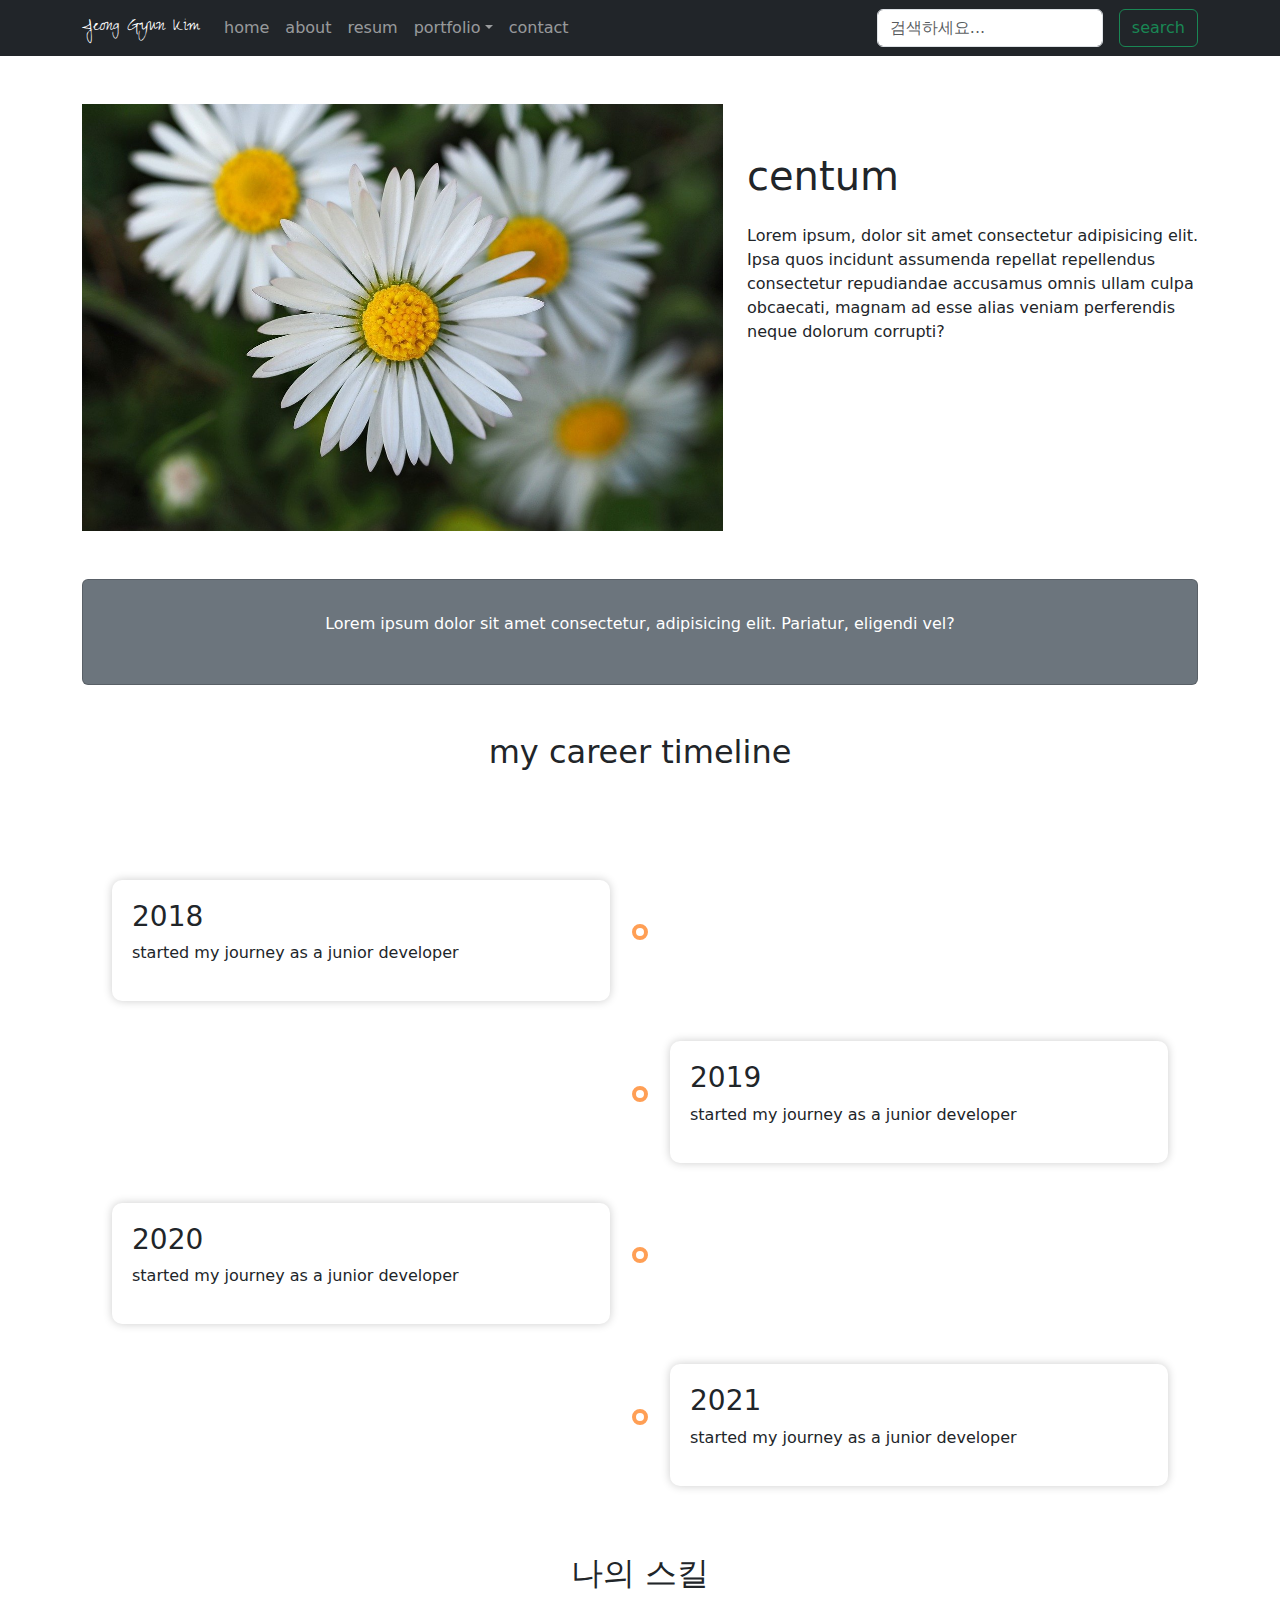
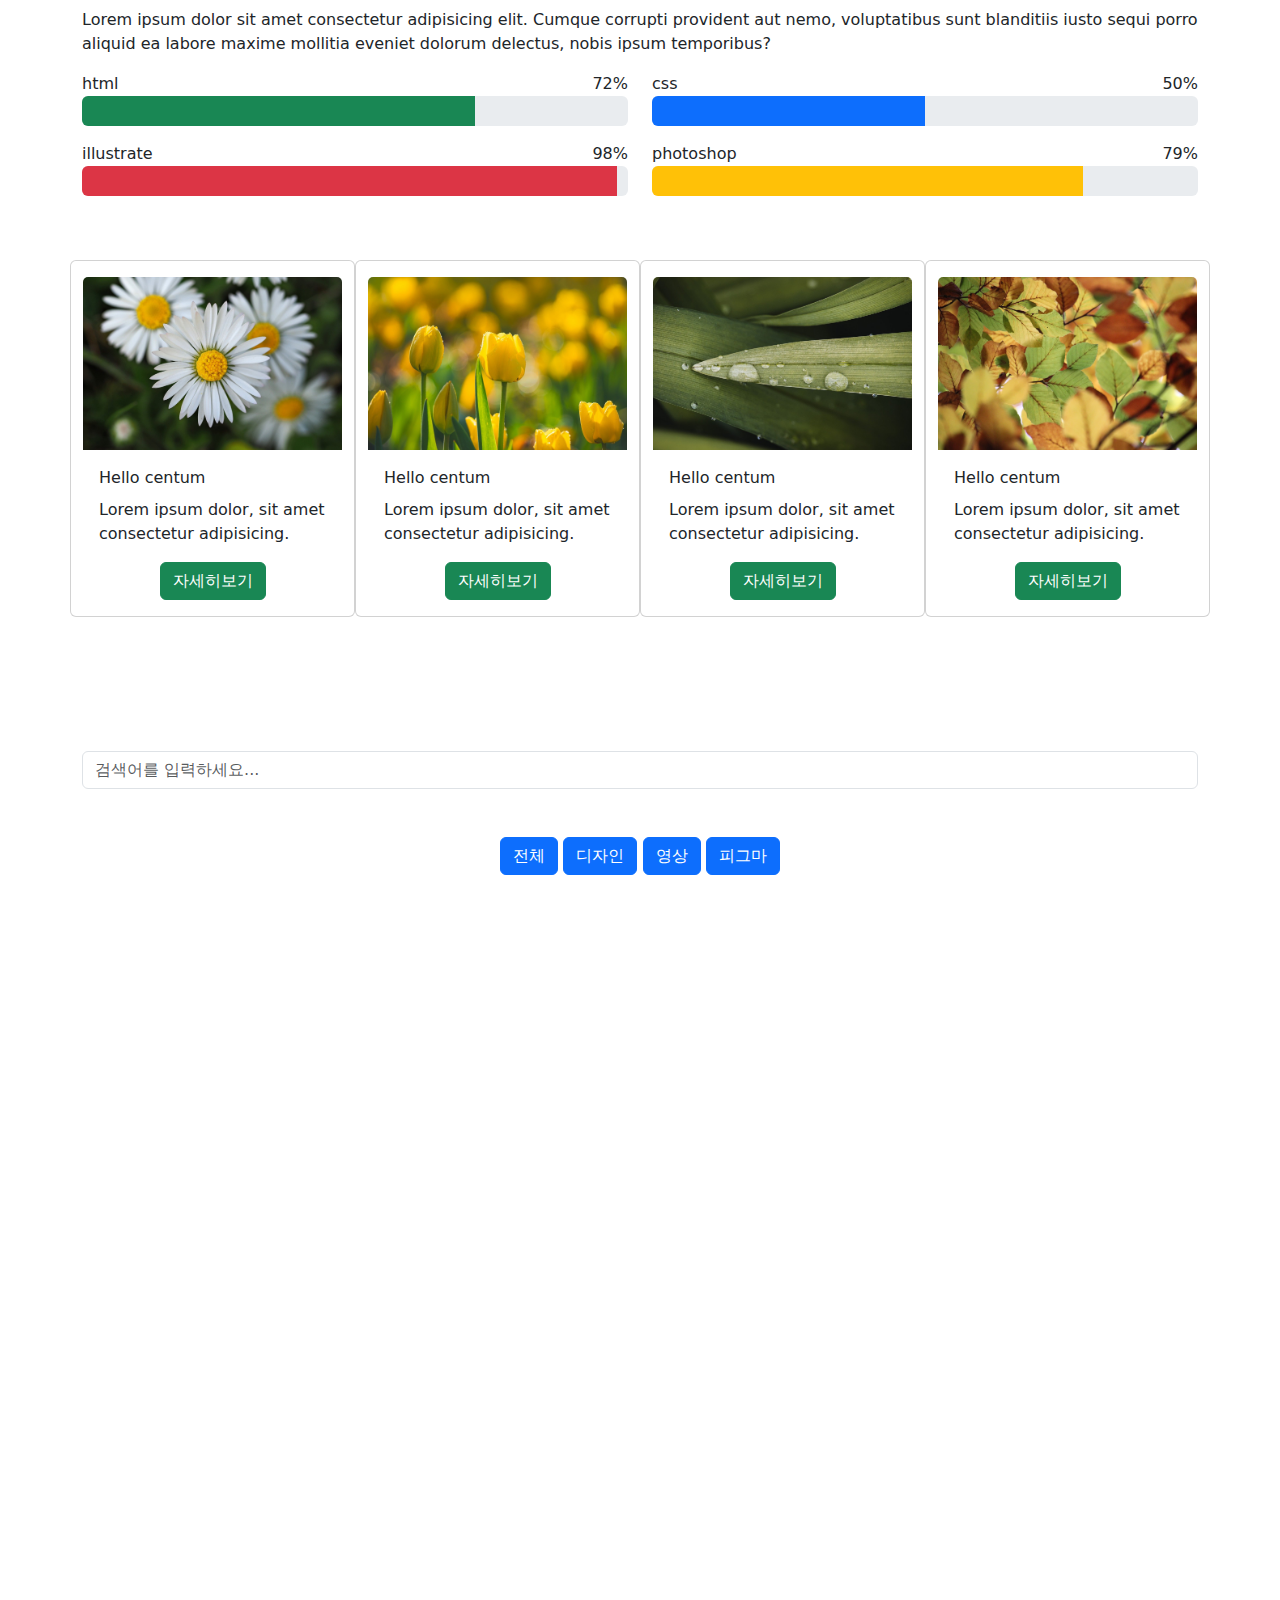
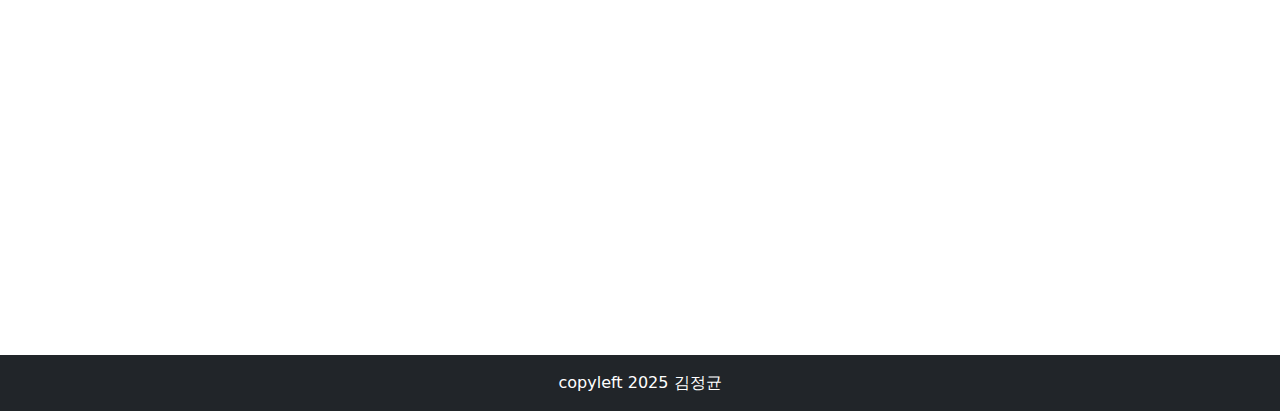
<file: index.html>
<!DOCTYPE html>
<html lang="en">
<head>
    <meta charset="UTF-8">
    <meta name="author" content="김정균 ">
    <meta name="keywords" name="포트폴리오, html, css, 영상">
    <meta name="description" name="안녕하세요.... 디자인 영상 전문입니다">
    <meta name="robots" content="noindex,nofollow">
    <meta name="viewport" content="width=device-width, initial-scale=1.0">

    <!-- favicons -->
    <link rel="icon" href="./images/favicon.ico" type="image/x-icon">
    <link rel="apple-touch-icon" href="./images/apple-touch-icon.png">
    <!-- /favicons -->
    <link rel="stylesheet" href="./css/bootstrap.min.css">
    <link href="./css/aos.css" rel="stylesheet">
    <link rel="stylesheet" href="./css/app.css">
    <title>김정균의 포폴</title>
</head>
<body>
    <!-- Header -->
    <header class="sticky-top">
        <nav class="navbar navbar-expand-lg navbar-dark bg-dark">
            <div class="container">
                <a href="#" class="navbar-brand zeyada-kim">
                    <!-- <img src="./images/logo.svg" alt=""> -->
                    Jeong Gyun Kim</a>
                <button type="button" class="navbar-toggler" data-bs-toggle="collapse" 
                data-bs-target="#navbarNav" aria-controls="navbarNav" aria-expanded="false">
                <span class="navbar-toggler-icon"></span></button>

                <div id="navbarNav" class="collapse navbar-collapse">
                    <ul class="navbar-nav me-auto mb-2 mb-lg-0">
                        <li class="nav-item"><a href="#" class="nav-link">home</a></li>
                        <li class="nav-item"><a href="#about" class="nav-link">about</a></li>
                        <li class="nav-item"><a href="#resum" class="nav-link">resum</a></li>

                        <li class="nav-item dropdown"><a href="#portfolio" class="nav-link dropdown-toggle" data-bs-toggle="dropdown" id="navbarDropdown" role="button" aria-expanded="false">portfolio</a>
                            <ul class="dropdown-menu" aria-labelledby="navbarDropdown">
                                <li><a class="dropdown-item" href="">디자인</a></li>
                                <li><a class="dropdown-item" href="">영상</a></li>
                                <li><a class="dropdown-item" href="">피그마</a></li>
                                <li><hr class="dropdown-divider"></li>
                                <li><a class="dropdown-item" href="">web</a></li>
                            </ul>
                        </li>

                        <li class="nav-item"><a href="#contact" class="nav-link">contact</a></li>
                    </ul>
                    <form class="d-flex">
                        <input type="search" class="form-control me-3" placeholder="검색하세요..." aria-label="search">
                        <button type="submit" class="btn btn-outline-success">search</button>
                    </form>
                </div>
            </div>
        </nav>
    </header>
    <!-- /Header -->

    <!-- main -->
    <main>
        <section id="aaa" class="my-5">
            <div class="container">
                <div class="row">

                    <div class="col-md-7 order-1 order-md-0">
                        <img src="./images/1.jpg" class="img-fluid" alt="">
                    </div>

                    <div class="col-md-5 order-0 order-md-1">
                        <h1 class="mt-5">centum</h1>
                        <p class="mt-4">Lorem ipsum, dolor sit amet consectetur adipisicing elit. Ipsa quos incidunt assumenda repellat repellendus consectetur repudiandae accusamus omnis ullam culpa obcaecati, magnam ad esse alias veniam perferendis neque dolorum corrupti?</p>
                    </div>
                    
                </div>
                <div class="row my-5">
                    <div class="col">
                        <div class="card bg-secondary text-white py-3 text-center">
                            <div class="card-body">
                                <p>Lorem ipsum dolor sit amet consectetur, adipisicing elit. Pariatur, eligendi vel?</p>
                            </div>
                        </div>
                    </div>
                </div>
            </div>
        </section>

        <section id="career">
            <div class="container">
                <h2 class="text-center my-5 ">my career timeline</h2>
                <div class="timeline">
                    <div class="timeline-item">
                        <div class="timeline-item-content">
                            <h3>2018</h3>
                            <p>started my journey as a junior developer</p>
                        </div>
                    </div>

                    <div class="timeline-item">
                        <div class="timeline-item-content">
                            <h3>2019</h3>
                            <p>started my journey as a junior developer</p>
                        </div>
                    </div>

                    <div class="timeline-item">
                        <div class="timeline-item-content">
                            <h3>2020</h3>
                            <p>started my journey as a junior developer</p>
                        </div>
                    </div>

                    <div class="timeline-item">
                        <div class="timeline-item-content">
                            <h3>2021</h3>
                            <p>started my journey as a junior developer</p>
                        </div>
                    </div>
                </div>
            </div>
        </section>
        
        <section id="skill">
            <div class="container my-5">
                <h2 class="text-center mb-3">나의 스킬</h2>
                <p class="mb-3">Lorem ipsum dolor sit amet consectetur adipisicing elit. Cumque corrupti provident aut nemo, voluptatibus sunt blanditiis iusto sequi porro aliquid ea labore maxime mollitia eveniet dolorum delectus, nobis ipsum temporibus?</p>
            
                <div class="row">
                    <div class="col-md-6 mb-3">
                        <div class="d-flex justify-content-between">
                            <span>html</span>
                            <span>72%</span>
                        </div>
                        <div class="progress" style="height: 30px;">
                            <div class="progress-bar bg-success" role="progressbar" 
                            style="width: 0%;" data-bs-target="72"></div>
                        </div>
                    </div>
                

                
                    <div class="col-md-6 mb-3">
                        <div class="d-flex justify-content-between">
                            <span>css</span>
                            <span>50%</span>
                        </div>
                        <div class="progress" style="height: 30px;">
                            <div class="progress-bar bg-primary" role="progressbar" 
                            style="width: 0%;" data-bs-target="50"></div>
                        </div>
                    </div>
                

                
                    <div class="col-md-6 mb-3">
                        <div class="d-flex justify-content-between">
                            <span>illustrate</span>
                            <span>98%</span>
                        </div>
                        <div class="progress" style="height: 30px;">
                            <div class="progress-bar bg-danger" role="progressbar" 
                            style="width: 0%;" data-bs-target="98"></div>
                        </div>
                    </div>
                

                
                    <div class="col-md-6 mb-3">
                        <div class="d-flex justify-content-between">
                            <span>photoshop</span>
                            <span>79%</span>
                        </div>
                        <div class="progress" style="height: 30px;">
                            <div class="progress-bar bg-warning" role="progressbar" 
                            style="width: 0%;" data-bs-target="79"></div>
                        </div>
                    </div>
                </div>
            </div>
        </section>

        <section id="card">
            <div class="container">
                <div class="row mt-3">
                    <div class="card col-lg-3 col-md-6 col-sm-12">

                        <a href="./card1.html" target="_blank">
                            <img src="./images/1.jpg" class="card-img-top mt-3" alt="">
                        </a>  

                        <div class="card-body">
                            <div class="card-title">
                                Hello centum
                            </div>
                            <p class="card-text">Lorem ipsum dolor, sit amet consectetur adipisicing.</p>
                            <div class="d-grid gap-2 d-md-flex justify-content-sm-center">
                                <a href="./card1.html" target="_blank"><button class="btn btn-success">자세히보기</button></a>
                            </div>
                        </div>

                    </div>
                    
                    <div class="card col-lg-3 col-md-6 col-sm-12">

                        <a href="./card2.html" target="_blank">
                            <img src="./images/2.jpg" class="card-img-top mt-3" alt="">
                        </a>  

                        <div class="card-body">
                            <div class="card-title">
                                Hello centum
                            </div>
                            <p class="card-text">Lorem ipsum dolor, sit amet consectetur adipisicing.</p>
                            <div class="d-grid gap-2 d-md-flex justify-content-sm-center">
                                <a href="./card2.html" target="_blank"><button class="btn btn-success">자세히보기</button></a>
                            </div>
                        </div>

                    </div>

                    <div class="card col-lg-3 col-md-6 col-sm-12">

                        <a href="./card3.html" target="_blank">
                            <img src="./images/3.jpg" class="card-img-top mt-3" alt="">
                        </a>  

                        <div class="card-body">
                            <div class="card-title">
                                Hello centum
                            </div>
                            <p class="card-text">Lorem ipsum dolor, sit amet consectetur adipisicing.</p>
                            <div class="d-grid gap-2 d-md-flex justify-content-sm-center">
                                <a href="./card3.html" target="_blank"><button class="btn btn-success">자세히보기</button></a>
                            </div>
                        </div>

                    </div>

                    <div class="card col-lg-3 col-md-6 col-sm-12">

                        <a href="./card4.html" target="_blank">
                            <img src="./images/4.jpg" class="card-img-top mt-3" alt="">
                        </a>  

                        <div class="card-body">
                            <div class="card-title">
                                Hello centum
                            </div>
                            <p class="card-text">Lorem ipsum dolor, sit amet consectetur adipisicing.</p>
                            <div class="d-grid gap-2 d-md-flex justify-content-sm-center">
                                <a href="./card4.html" target="_blank"><button class="btn btn-success">자세히보기</button></a>
                            </div>
                        </div>

                    </div>
                </div>
            </div>
        </section>

        <section id="portfolio">
            <!-- modal -->
            <div class="container mt-5">

                <h2 class="text-center mb-5" data-aos="flip-right">design & video portfolio</h2>
                <input type="text" id="searchInput" class="form-control" placeholder="검색어를 입력하세요...">
                
                <!-- 분류 버튼-->
                <div class="text-center">
                    <button type="button" class="mt-5 btn btn-primary filter-btn" data-filter="all">전체</button>
                    <button type="button" class="mt-5 btn btn-primary filter-btn" data-filter="design">디자인</button>
                    <button type="button" class="mt-5 btn btn-primary filter-btn" data-filter="video">영상</button>
                    <button type="button" class="mt-5 btn btn-primary filter-btn" data-filter="figma">피그마</button>
                </div>
                <!-- /분류 버튼-->

                <!--포트폴리오 아이템-->
                <div class="row mt-5"  data-aos="flip-left">
                    <div class="col-lg-4 col-md-6 col-sm-12 portfolio-item"  data-category="design">
                        <img src="./images/1.jpg" alt="디자인 1" class="img-fluid" data-bs-toggle="modal" data-bs-target="#designModal1">
                        <h4 class="text-center mt-2">디자인 프로젝트 1</h4>
                    </div>

                    <div class="col-lg-4 col-md-6 col-sm-12 portfolio-item"  data-category="design">
                        <img src="./images/2.jpg" alt="디자인 2" class="img-fluid" data-bs-toggle="modal" data-bs-target="#designModal2">
                        <h4 class="text-center mt-2">디자인 프로젝트 2</h4>
                    </div>

                    <div class="col-lg-4 col-md-6 col-sm-12 portfolio-item" data-category="video">
                        <img src="./images/3.jpg" alt="비디오1" class="img-fluid" data-bs-toggle="modal" data-bs-target="#videoModal1">
                        <h4 class="text-center mt-2">영상 프로젝트 1</h4>
                    </div>

                    <div class="col-lg-4 col-md-6 col-sm-12 portfolio-item"  data-category="video">
                        <img src="./images/2.jpg" alt="비디오2" class="img-fluid" data-bs-toggle="modal" data-bs-target="#videoModal2">
                        <h4 class="text-center mt-2">영상 프로젝트 2</h4>
                    </div>

                    <div class="col-lg-4 col-md-6 col-sm-12 portfolio-item" data-category="figma">
                        <img src="./images/3.jpg" alt="피그마 1" class="img-fluid" data-bs-toggle="modal" data-bs-target="#figmaModal1">
                        <h4 class="text-center mt-2">피그마 프로젝트 1</h4>
                    </div>

                    <div class="col-lg-4 col-md-6 col-sm-12 portfolio-item" data-category="figma">
                        <img src="./images/1.jpg" alt="피그마 2" class="img-fluid" data-bs-toggle="modal" data-bs-target="#figmaModal2">
                        <h4 class="text-center mt-2">피그마 프로젝트 2</h4>
                    </div>
                </div>
                <!--/포트폴리오 아이템-->
            </div>
        </section>

        <section id="tabs" class="tabs section my-5">
            <div class="container section-title" data-aos="fade-up">
                <h2 class="text-center">departments</h2>
                <p class="text-center">Lorem ipsum dolor sit amet consectetur adipisicing elit. Quasi, impedit aliquid?</p> 
            </div>
            
            <div class="container" data-aos="fade-up" data-aos-delay="100">
                <div class="row">
                    <div class="col-lg-2">
                        <ul class="nav nav-tabs flex-column">
                            <li class="nav-item"><a class="nav-link active show"  
                            data-bs-toggle="tab" href="#tabs-tab-1">디자인 1</a></li>
                            
                            <li class="nav-item"><a class="nav-link"  
                            data-bs-toggle="tab" href="#tabs-tab-2">디자인 2</a></li>
                            
                            <li class="nav-item"><a class="nav-link"  
                            data-bs-toggle="tab" href="#tabs-tab-3">디자인 3</a></li>
                        
                            <li class="nav-item"><a class="nav-link"  
                            data-bs-toggle="tab" href="#tabs-tab-4">디자인 4</a></li>
                        
                            <li class="nav-item"><a class="nav-link"  
                            data-bs-toggle="tab" href="#tabs-tab-5">디자인 5</a></li>
                        </ul>
                    </div>

                    <div class="col-lg-10 mt-5 mt-lg-0">
                        <div class="tab-content">
                            <div class="tab-pane active show" id="tabs-tab-1">
                                <div class="row">
                                    <div class="col-lg-8 details order-2 order-lg-1">
                                        <h3>디자인 1 설명을 적어라</h3>
                                        <p class="fst-italic">Lorem ipsum dolor sit amet consectetur adipisicing elit.</p>
                                        <p>Lorem ipsum dolor sit amet consectetur adipisicing elit. Aspernatur animi ipsa, minima et nobis quis deleniti dolore fugiat ut illo laudantium cum expedita? Tempore laudantium, incidunt saepe dolore optio nostrum!</p>
                                    </div>
                                    <div class="col-lg-4 order-1 order-lg-2">
                                        <a href="./images/1.jpg"><img src="./images/1.jpg" class="img-fluid" alt=""></a>
                                    </div>
                                </div>
                            </div>

                            <div class="tab-pane" id="tabs-tab-2">
                                <div class="row">
                                    <div class="col-lg-8 details order-2 order-lg-1">
                                        <h3>디자인 2 설명을 적어라</h3>
                                        <p class="fst-italic">Lorem ipsum dolor sit amet consectetur adipisicing elit.</p>
                                        <p>Lorem ipsum dolor sit amet consectetur adipisicing elit. Aspernatur animi ipsa, minima et nobis quis deleniti dolore fugiat ut illo laudantium cum expedita? Tempore laudantium, incidunt saepe dolore optio nostrum!</p>
                                    </div>
                                    <div class="col-lg-4 order-1 order-lg-2">
                                        <a href="./images/2.jpg"><img src="./images/2.jpg" class="img-fluid" alt=""></a>
                                    </div>
                                </div>
                            </div>

                            <div class="tab-pane" id="tabs-tab-3">
                                <div class="row">
                                    <div class="col-lg-8 details order-2 order-lg-1">
                                        <h3>디자인 3 설명을 적어라</h3>
                                        <p class="fst-italic">Lorem ipsum dolor sit amet consectetur adipisicing elit.</p>
                                        <p>Lorem ipsum dolor sit amet consectetur adipisicing elit. Aspernatur animi ipsa, minima et nobis quis deleniti dolore fugiat ut illo laudantium cum expedita? Tempore laudantium, incidunt saepe dolore optio nostrum!</p>
                                    </div>
                                    <div class="col-lg-4 order-1 order-lg-2">
                                        <a href="./images/3.jpg"><img src="./images/3.jpg" class="img-fluid" alt=""></a>
                                    </div>
                                </div>
                            </div>

                            <div class="tab-pane" id="tabs-tab-4">
                                <div class="row">
                                    <div class="col-lg-8 details order-2 order-lg-1">
                                        <h3>디자인 4 설명을 적어라</h3>
                                        <p class="fst-italic">Lorem ipsum dolor sit amet consectetur adipisicing elit.</p>
                                        <p>Lorem ipsum dolor sit amet consectetur adipisicing elit. Aspernatur animi ipsa, minima et nobis quis deleniti dolore fugiat ut illo laudantium cum expedita? Tempore laudantium, incidunt saepe dolore optio nostrum!</p>
                                    </div>
                                    <div class="col-lg-4 order-1 order-lg-2">
                                        <a href="./images/1.jpg"><img src="./images/1.jpg" class="img-fluid" alt=""></a>
                                    </div>
                                </div>
                            </div>

                            <div class="tab-pane" id="tabs-tab-5">
                                <div class="row">
                                    <div class="col-lg-8 details order-2 order-lg-1">
                                        <h3>디자인 5 설명을 적어라</h3>
                                        <p class="fst-italic">Lorem ipsum dolor sit amet consectetur adipisicing elit.</p>
                                        <p>Lorem ipsum dolor sit amet consectetur adipisicing elit. Aspernatur animi ipsa, minima et nobis quis deleniti dolore fugiat ut illo laudantium cum expedita? Tempore laudantium, incidunt saepe dolore optio nostrum!</p>
                                    </div>
                                    <div class="col-lg-4 order-1 order-lg-2">
                                        <a href="./images/2.jpg"><img src="./images/2.jpg" class="img-fluid" alt=""></a>
                                    </div>
                                </div>
                            </div>
                        </div>
                    </div>
                </div>
            </div>
        </section>

        <section id="modal-section">
            <div class="container">
                <div class="modal fade" id="designModal1" tabindex="-1" aria-hidden="true">
                    <div class="modal-dialog modal-dialog-centered">
                        <div class="modal-content">
                            <div class="modal-header">
                                <h5>디자인 프로젝트 1</h5>
                                <button type="button" class="btn-close" data-bs-dismiss="modal" 
                                aria-label="close"></button>
                            </div>
                            <div class="modal-body"></div>
                            <img src="./images/1.jpg" class="img-fluid mb-3" alt="">
                            <p>디자인 프로젝트 1에 대한 설명을</p>
                            <div class="modal-footer"></div>
                        </div>    
                    </div>
                </div>

                <div class="modal fade" id="designModal2" tabindex="-1" aria-hidden="true">
                    <div class="modal-dialog modal-dialog-centered">
                        <div class="modal-content">
                            <div class="modal-header">
                                <h5>디자인 프로젝트 2</h5>
                                <button type="button" class="btn-close" data-bs-dismiss="modal" 
                                aria-label="close"></button>
                            </div>
                            <div class="modal-body">
                                <img src="./images/2.jpg" class="img-fluid mb-3" alt="">
                                <p>디자인 프로젝트 2에 대한 설명을</p>
                                <div class="modal-footer"></div>
                            </div>
                        </div>    
                    </div>
                </div>

                <div class="modal fade" id="videoModal1" tabindex="-1" aria-hidden="true">
                    <div class="modal-dialog modal-dialog-centered">
                        <div class="modal-content">
                            <div class="modal-header">
                                <h5 class="modal-title">영상 프로젝트 1</h5>
                                <button type="button" class="btn-close" data-bs-dismiss="modal" 
                                aria-label="close"></button>
                            </div>

                            <div class="modal-body">
                                <div class="ratio ratio-16x9">
                                    <iframe src="https://www.youtube.com/embed/WdtjKkT12EY?autoplay=1&mute=1&control=1&loop=1" allowfullscreen></iframe>
                                </div>
                            </div>
                            
                            <p>영상 프로젝트 1에 대한 설명을</p>
                            
                        </div>    
                    </div>
                </div>

                <div class="modal fade" id="videoModal2" tabindex="-1" aria-hidden="true">
                    <div class="modal-dialog modal-dialog-centered">
                        <div class="modal-content">
                            <div class="modal-header">
                                <h5 class="modal-title">영상 프로젝트 2</h5>
                                <button type="button" class="btn-close" data-bs-dismiss="modal" 
                                aria-label="close"></button>
                            </div>

                            <div class="modal-body">
                                <div class="ratio ratio-16x9">
                                    <iframe src="https://www.youtube.com/embed/WdtjKkT12EY?autoplay=1&mute=1&control=1&loop=1" allowfullscreen></iframe>
                                </div>
                            </div>
                            
                            <p>영상 프로젝트 2에 대한 설명을</p>
                            
                        </div>    
                    </div>
                </div>

                <div class="modal fade" id="figmaModal1" tabindex="-1" aria-hidden="true">
                    <div class="modal-dialog modal-dialog-centered">
                        <div class="modal-content">
                            <div class="modal-header">
                                <h5 class="modal-title">피그마 프로젝트 1</h5>
                                <button type="button" class="btn-close" data-bs-dismiss="modal" 
                                aria-label="close"></button>
                            </div>

                            <div class="modal-body">
                                <img src="./images/4.jpg" class="img-fluid" alt="">
                            </div>
                            
                            <p>피그마 프로젝트 1에 대한 설명을</p>
                            
                        </div>    
                    </div>
                </div>

                <div class="modal fade" id="figmaModal2" tabindex="-1" aria-hidden="true">
                    <div class="modal-dialog modal-dialog-centered">
                        <div class="modal-content">
                            <div class="modal-header">
                                <h5 class="modal-title">피그마 프로젝트 2</h5>
                                <button type="button" class="btn-close" data-bs-dismiss="modal" 
                                aria-label="close"></button>
                            </div>

                            <div class="modal-body">
                                <img src="./images/2.jpg" class="img-fluid" alt="">
                            </div>
                            
                            <p>피그마 프로젝트 2에 대한 설명을</p>
                            
                        </div>    
                    </div>
                </div>
            </div>

        </section>
    </main>
    <!-- /main -->

    <!-- footer -->
    <footer class="footer mt-auto py-3 bg-dark">
        <div class="container">
            <div class="text-center">
                <a href="#" class="footer-a text-white">copyleft 2025 김정균</a>
            </div>
        </div>
    </footer>   
    <!-- /footer -->


    <script src="./js/bootstrap.bundle.min.js"></script>
    <script src="./js/aos.js"></script>
    <script src="./js/app.js"></script>
</body>
</html>
</file>
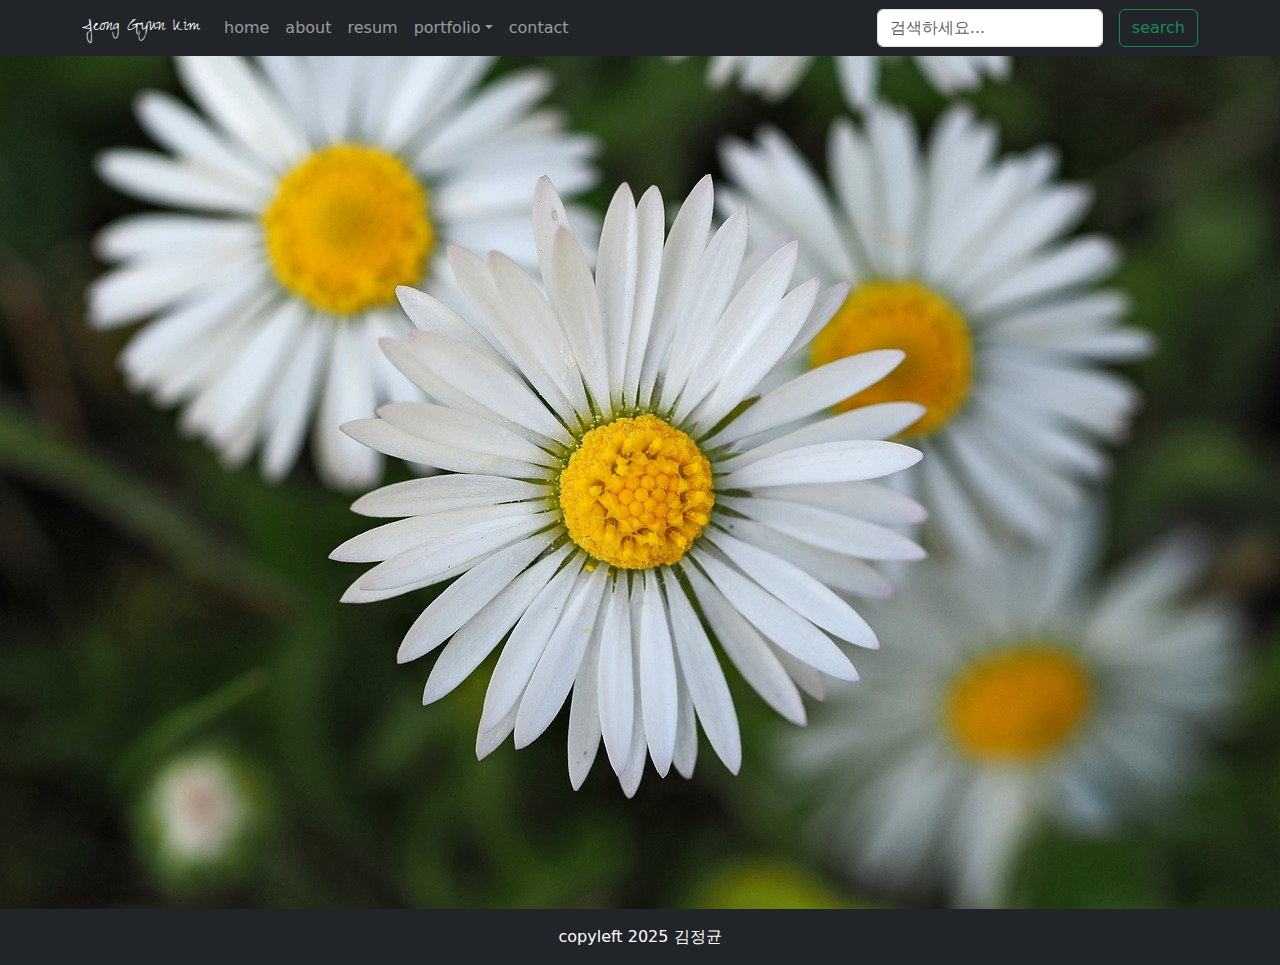
<file: card1.html>
<!DOCTYPE html>
<html lang="en">
<head>
    <meta charset="UTF-8">
    <meta name="author" content="김정균 ">
    <meta name="keywords" name="포트폴리오, html, css, 영상">
    <meta name="description" name="안녕하세요.... 디자인 영상 전문입니다">
    <meta name="robots" content="noindex,nofollow">
    <meta name="viewport" content="width=device-width, initial-scale=1.0">

    <!-- favicons -->
    <link rel="icon" href="./images/favicon.ico" type="image/x-icon">
    <link rel="apple-touch-icon" href="./images/apple-touch-icon.png">
    <!-- /favicons -->
    <link rel="stylesheet" href="./css/bootstrap.min.css">
    <link rel="stylesheet" href="./css/app.css">
    <title>김정균의 포폴</title>
</head>
<body>
    <!-- Header -->
    <header class="sticky-top">
        <nav class="navbar navbar-expand-lg navbar-dark bg-dark">
            <div class="container">
                <a href="#" class="navbar-brand zeyada-kim">
                    <!-- <img src="./images/logo.svg" alt=""> -->
                    Jeong Gyun Kim</a>
                <button type="button" class="navbar-toggler" data-bs-toggle="collapse" 
                data-bs-target="#navbarNav" aria-controls="navbarNav" aria-expanded="false">
                <span class="navbar-toggler-icon"></span></button>

                <div id="navbarNav" class="collapse navbar-collapse">
                    <ul class="navbar-nav me-auto mb-2 mb-lg-0">
                        <li class="nav-item"><a href="#" class="nav-link">home</a></li>
                        <li class="nav-item"><a href="#about" class="nav-link">about</a></li>
                        <li class="nav-item"><a href="#resum" class="nav-link">resum</a></li>

                        <li class="nav-item dropdown"><a href="#portfolio" class="nav-link dropdown-toggle" data-bs-toggle="dropdown" id="navbarDropdown" role="button" aria-expanded="false">portfolio</a>
                            <ul class="dropdown-menu" aria-labelledby="navbarDropdown">
                                <li><a class="dropdown-item" href="">디자인</a></li>
                                <li><a class="dropdown-item" href="">영상</a></li>
                                <li><a class="dropdown-item" href="">피그마</a></li>
                                <li><hr class="dropdown-divider"></li>
                                <li><a class="dropdown-item" href="">web</a></li>
                            </ul>
                        </li>

                        <li class="nav-item"><a href="#contact" class="nav-link">contact</a></li>
                    </ul>
                    <form class="d-flex">
                        <input type="search" class="form-control me-3" placeholder="검색하세요..." aria-label="search">
                        <button type="submit" class="btn btn-outline-success">search</button>
                    </form>
                </div>
            </div>
        </nav>
    </header>
    <!-- /Header -->

    <main>
        <section>
            <img src="./images/1.jpg" class="w-100" alt="">
        </section>
    </main>

    <!-- footer -->
    <footer class="footer mt-auto py-3 bg-dark">
        <div class="container">
            <div class="text-center">
                <a href="#" class="footer-a text-white">copyleft 2025 김정균</a>
            </div>
        </div>
    </footer>   
    <!-- /footer -->

    <script src="./js/bootstrap.bundle.min.js"></script>
    <script src="./js/app.js"></script>
</body>
</html>
</file>
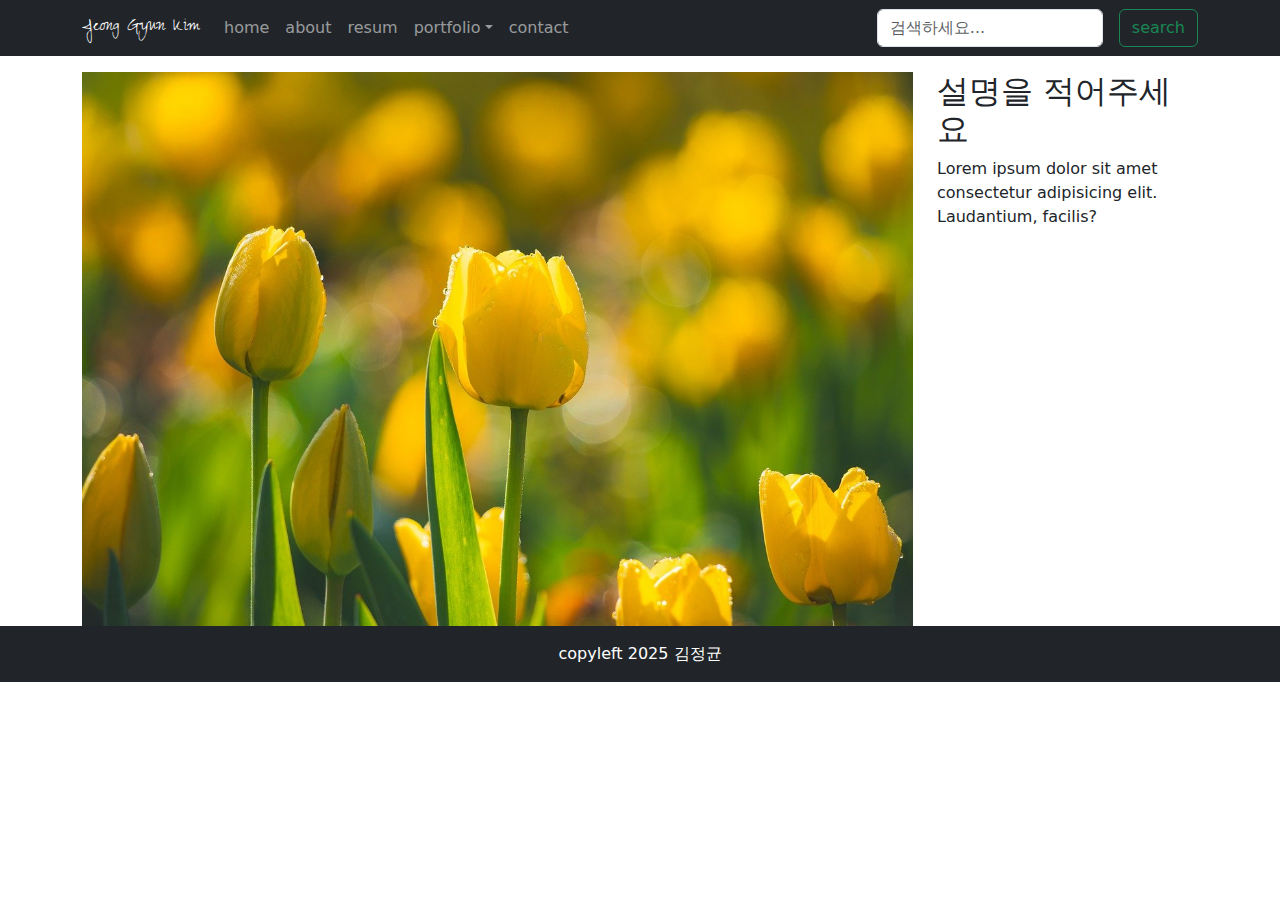
<file: card2.html>
<!DOCTYPE html>
<html lang="en">
<head>
    <meta charset="UTF-8">
    <meta name="author" content="김정균 ">
    <meta name="keywords" name="포트폴리오, html, css, 영상">
    <meta name="description" name="안녕하세요.... 디자인 영상 전문입니다">
    <meta name="robots" content="noindex,nofollow">
    <meta name="viewport" content="width=device-width, initial-scale=1.0">

    <!-- favicons -->
    <link rel="icon" href="./images/favicon.ico" type="image/x-icon">
    <link rel="apple-touch-icon" href="./images/apple-touch-icon.png">
    <!-- /favicons -->
    <link rel="stylesheet" href="./css/bootstrap.min.css">
    <link rel="stylesheet" href="./css/app.css">
    <title>김정균의 포폴</title>
</head>
<body>
    <!-- Header -->
    <header class="sticky-top">
        <nav class="navbar navbar-expand-lg navbar-dark bg-dark">
            <div class="container">
                <a href="./index.html" class="navbar-brand zeyada-kim">
                    <!-- <img src="./images/logo.svg" alt=""> -->
                    Jeong Gyun Kim</a>
                <button type="button" class="navbar-toggler" data-bs-toggle="collapse" 
                data-bs-target="#navbarNav" aria-controls="navbarNav" aria-expanded="false">
                <span class="navbar-toggler-icon"></span></button>

                <div id="navbarNav" class="collapse navbar-collapse">
                    <ul class="navbar-nav me-auto mb-2 mb-lg-0">
                        <li class="nav-item"><a href="./index.html" class="nav-link">home</a></li>
                        <li class="nav-item"><a href="#about" class="nav-link">about</a></li>
                        <li class="nav-item"><a href="./index.html#career" class="nav-link">resum</a></li>

                        <li class="nav-item dropdown"><a href="#portfolio" class="nav-link dropdown-toggle" data-bs-toggle="dropdown" id="navbarDropdown" role="button" aria-expanded="false">portfolio</a>
                            <ul class="dropdown-menu" aria-labelledby="navbarDropdown">
                                <li><a class="dropdown-item" href="">디자인</a></li>
                                <li><a class="dropdown-item" href="">영상</a></li>
                                <li><a class="dropdown-item" href="">피그마</a></li>
                                <li><hr class="dropdown-divider"></li>
                                <li><a class="dropdown-item" href="">web</a></li>
                            </ul>
                        </li>

                        <li class="nav-item"><a href="#contact" class="nav-link">contact</a></li>
                    </ul>
                    <form class="d-flex">
                        <input type="search" class="form-control me-3" placeholder="검색하세요..." aria-label="search">
                        <button type="submit" class="btn btn-outline-success">search</button>
                    </form>
                </div>
            </div>
        </nav>
    </header>
    <!-- /Header -->

    <main>
        <section>
            <div class="container mt-3">
                <div class="row">
                    <div class="col-lg-9 col-md-12">
                        <img src="./images/2.jpg" class="img-fluid" alt="">
                    </div>
                    <div class="col-lg-3 col-md-12">
                        <h2>설명을 적어주세요</h2>
                        Lorem ipsum dolor sit amet consectetur adipisicing elit. Laudantium, facilis?
                    </div>
                </div>
            </div>
        </section>
    </main>

    <!-- footer -->
    <footer class="footer mt-auto py-3 bg-dark">
        <div class="container">
            <div class="text-center">
                <a href="#" class="footer-a text-white">copyleft 2025 김정균</a>
            </div>
        </div>
    </footer>   
    <!-- /footer -->

    <script src="./js/bootstrap.bundle.min.js"></script>
    <script src="./js/app.js"></script>
</body>
</html>
</file>
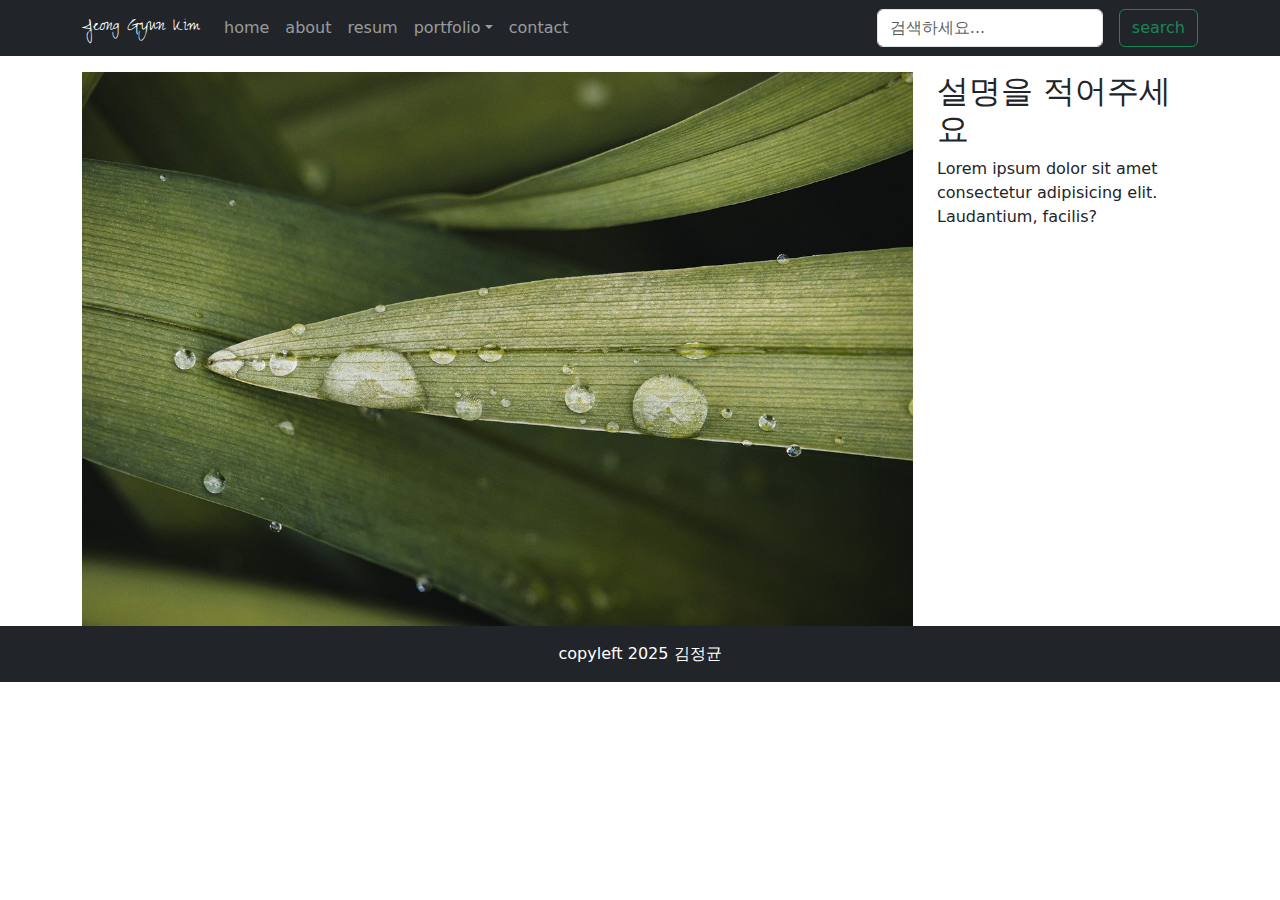
<file: card3.html>
<!DOCTYPE html>
<html lang="en">
<head>
    <meta charset="UTF-8">
    <meta name="author" content="김정균 ">
    <meta name="keywords" name="포트폴리오, html, css, 영상">
    <meta name="description" name="안녕하세요.... 디자인 영상 전문입니다">
    <meta name="robots" content="noindex,nofollow">
    <meta name="viewport" content="width=device-width, initial-scale=1.0">

    <!-- favicons -->
    <link rel="icon" href="./images/favicon.ico" type="image/x-icon">
    <link rel="apple-touch-icon" href="./images/apple-touch-icon.png">
    <!-- /favicons -->
    <link rel="stylesheet" href="./css/bootstrap.min.css">
    <link rel="stylesheet" href="./css/app.css">
    <title>김정균의 포폴</title>
</head>
<body>
    <!-- Header -->
    <header class="sticky-top">
        <nav class="navbar navbar-expand-lg navbar-dark bg-dark">
            <div class="container">
                <a href="./index.html" class="navbar-brand zeyada-kim">
                    <!-- <img src="./images/logo.svg" alt=""> -->
                    Jeong Gyun Kim</a>
                <button type="button" class="navbar-toggler" data-bs-toggle="collapse" 
                data-bs-target="#navbarNav" aria-controls="navbarNav" aria-expanded="false">
                <span class="navbar-toggler-icon"></span></button>

                <div id="navbarNav" class="collapse navbar-collapse">
                    <ul class="navbar-nav me-auto mb-2 mb-lg-0">
                        <li class="nav-item"><a href="./index.html" class="nav-link">home</a></li>
                        <li class="nav-item"><a href="#about" class="nav-link">about</a></li>
                        <li class="nav-item"><a href="./index.html#career" class="nav-link">resum</a></li>

                        <li class="nav-item dropdown"><a href="#portfolio" class="nav-link dropdown-toggle" data-bs-toggle="dropdown" id="navbarDropdown" role="button" aria-expanded="false">portfolio</a>
                            <ul class="dropdown-menu" aria-labelledby="navbarDropdown">
                                <li><a class="dropdown-item" href="">디자인</a></li>
                                <li><a class="dropdown-item" href="">영상</a></li>
                                <li><a class="dropdown-item" href="">피그마</a></li>
                                <li><hr class="dropdown-divider"></li>
                                <li><a class="dropdown-item" href="">web</a></li>
                            </ul>
                        </li>

                        <li class="nav-item"><a href="#contact" class="nav-link">contact</a></li>
                    </ul>
                    <form class="d-flex">
                        <input type="search" class="form-control me-3" placeholder="검색하세요..." aria-label="search">
                        <button type="submit" class="btn btn-outline-success">search</button>
                    </form>
                </div>
            </div>
        </nav>
    </header>
    <!-- /Header -->

    <main>
        <section>
            <div class="container mt-3">
                <div class="row">
                    <div class="col-lg-9 col-md-12">
                        <img src="./images/3.jpg" class="img-fluid" alt="">
                    </div>
                    <div class="col-lg-3 col-md-12">
                        <h2>설명을 적어주세요</h2>
                        Lorem ipsum dolor sit amet consectetur adipisicing elit. Laudantium, facilis?
                    </div>
                </div>
            </div>
        </section>
    </main>

    <!-- footer -->
    <footer class="footer mt-auto py-3 bg-dark">
        <div class="container">
            <div class="text-center">
                <a href="#" class="footer-a text-white">copyleft 2025 김정균</a>
            </div>
        </div>
    </footer>   
    <!-- /footer -->

    <script src="./js/bootstrap.bundle.min.js"></script>
    <script src="./js/app.js"></script>
</body>
</html>
</file>
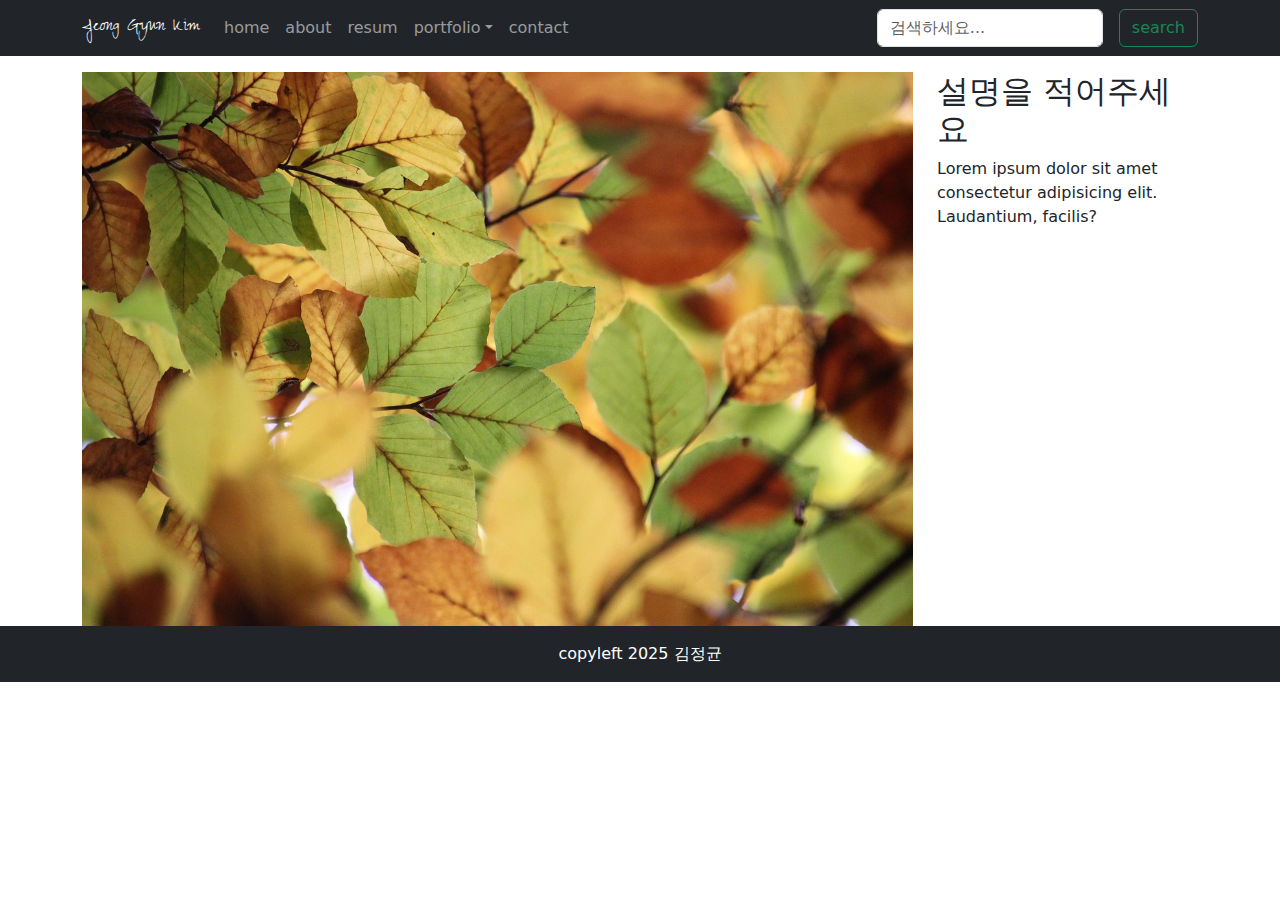
<file: card4.html>
<!DOCTYPE html>
<html lang="en">
<head>
    <meta charset="UTF-8">
    <meta name="author" content="김정균 ">
    <meta name="keywords" name="포트폴리오, html, css, 영상">
    <meta name="description" name="안녕하세요.... 디자인 영상 전문입니다">
    <meta name="robots" content="noindex,nofollow">
    <meta name="viewport" content="width=device-width, initial-scale=1.0">

    <!-- favicons -->
    <link rel="icon" href="./images/favicon.ico" type="image/x-icon">
    <link rel="apple-touch-icon" href="./images/apple-touch-icon.png">
    <!-- /favicons -->
    <link rel="stylesheet" href="./css/bootstrap.min.css">
    <link rel="stylesheet" href="./css/app.css">
    <title>김정균의 포폴</title>
</head>
<body>
    <!-- Header -->
    <header class="sticky-top">
        <nav class="navbar navbar-expand-lg navbar-dark bg-dark">
            <div class="container">
                <a href="./index.html" class="navbar-brand zeyada-kim">
                    <!-- <img src="./images/logo.svg" alt=""> -->
                    Jeong Gyun Kim</a>
                <button type="button" class="navbar-toggler" data-bs-toggle="collapse" 
                data-bs-target="#navbarNav" aria-controls="navbarNav" aria-expanded="false">
                <span class="navbar-toggler-icon"></span></button>

                <div id="navbarNav" class="collapse navbar-collapse">
                    <ul class="navbar-nav me-auto mb-2 mb-lg-0">
                        <li class="nav-item"><a href="./index.html" class="nav-link">home</a></li>
                        <li class="nav-item"><a href="#about" class="nav-link">about</a></li>
                        <li class="nav-item"><a href="./index.html#career" class="nav-link">resum</a></li>

                        <li class="nav-item dropdown"><a href="#portfolio" class="nav-link dropdown-toggle" data-bs-toggle="dropdown" id="navbarDropdown" role="button" aria-expanded="false">portfolio</a>
                            <ul class="dropdown-menu" aria-labelledby="navbarDropdown">
                                <li><a class="dropdown-item" href="">디자인</a></li>
                                <li><a class="dropdown-item" href="">영상</a></li>
                                <li><a class="dropdown-item" href="">피그마</a></li>
                                <li><hr class="dropdown-divider"></li>
                                <li><a class="dropdown-item" href="">web</a></li>
                            </ul>
                        </li>

                        <li class="nav-item"><a href="#contact" class="nav-link">contact</a></li>
                    </ul>
                    <form class="d-flex">
                        <input type="search" class="form-control me-3" placeholder="검색하세요..." aria-label="search">
                        <button type="submit" class="btn btn-outline-success">search</button>
                    </form>
                </div>
            </div>
        </nav>
    </header>
    <!-- /Header -->

    <main>
        <section>
            <div class="container mt-3">
                <div class="row">
                    <div class="col-lg-9 col-md-12">
                        <img src="./images/4.jpg" class="img-fluid" alt="">
                    </div>
                    <div class="col-lg-3 col-md-12">
                        <h2>설명을 적어주세요</h2>
                        Lorem ipsum dolor sit amet consectetur adipisicing elit. Laudantium, facilis?
                    </div>
                </div>
            </div>
        </section>
    </main>

    <!-- footer -->
    <footer class="footer mt-auto py-3 bg-dark">
        <div class="container">
            <div class="text-center">
                <a href="#" class="footer-a text-white">copyleft 2025 김정균</a>
            </div>
        </div>
    </footer>   
    <!-- /footer -->

    <script src="./js/bootstrap.bundle.min.js"></script>
    <script src="./js/app.js"></script>
</body>
</html>
</file>
<file: css/app.css>
@import url('https://fonts.googleapis.com/css2?family=Zeyada&display=swap');

:root {
  /* 전체 폰트, 색상 설정*/
  --background-color : #ffffff;
  --default-color : #444444;
  --heading-color : #555555;
  --accent-color : #3fbbc0;
}

.zeyada-kim {
  font-family: "Zeyada", cursive;
  font-weight: 400;
  font-style: normal;
}

.portfolio-item {
  cursor: pointer;
  margin-bottom: 1.8rem;
}
.modal-dialog {
  max-width: 80%;
}
.footer-a {
  text-decoration: none;
  text-align: center;
}

/*  career section start */
.timeline {
  position: relative;
  max-width: 1200px;
  margin: 0 auto;
  padding: 20px 0
  ;
}
.timeline-item {
  padding: 20px 30px;
  position: relative;
  background-color: inherit;
  width: 50%;
  opacity: 1;
  transform: translateY(20px);
  transition: all 0.5s ease;
  /*  ease : 천천 - 빠름- 보통
      ease-in : 보통 - 빠르게
      ease-out : 보통 - 느리게
      ease-in-out : 천천 - 보통- 천천
      (ease와 그래프 모양이 같은데, 기울기 변화 속도는 다르다) */
}
.timeline-item-content {
  padding: 20px;
  background-color: #fff;
  border-radius: 10px;
  box-shadow: 0 0 10px rgba(0,0,0,0.2) ;
}
.timeline-item:nth-child(odd) {
  left: 0;
}
.timeline-item:nth-child(even) {
  left: 50%;
}

.timeline-item:nth-child(odd)::before {
  content: "";
  position: absolute;
  border: 4px solid #ff9f55;
  border-radius: 50%;
  width: 16px;
  height: 16px;
  top: 40%;
  right: -8px;
  background-color: #ffffff;
  z-index: 1;
}
.timeline-item:nth-child(even)::before {
  content: "";
  position: absolute;
  border: 4px solid #ff9f55;
  border-radius: 50%;
  width: 16px;
  height: 16px;
  top: 40%;
  left: -8px;
  background-color: #ffffff;
  z-index: 1;
}
/*  career section end */

/* tabs section start */
.tabs {
  overflow: hidden;
}
.tabs .nav-tabs {
  border: 0;
}

#tabs .nav-link {
  border: 0;
  padding: 12px 5px 12px 0;
  transition: 0.3s;
  color: var(--default-color);
  border-radius: 0;
  border-right: 2px solid color-mix(in srgb, var(--default-color), transparent 90%);
  font-weight: 600;
  font-size: 15px;
} 
#tabs .nav-link:hover {
  color: var(--accent-color);
}
#tabs .nav-link.active {
  color: var(--accent-color);
  border-color: var(--accent-color);
  background-color: var(--background-color);
}
#tabs .details h3 {
  font-size: 30px;
  font-weight: 700;
  margin-bottom: 20px;
}
#tabs .details p {
  color: color-mix(in srgb, var(--default-color), transparent 20%);
}
#tabs .details p:last-child {
  margin-bottom: 0;
}

@media (max-width:995px)  {
  #tabs .nav-link {
    border: 0;
    padding: 15px;
  }
  #tabs .nav-link.active {
    color: var(--background-color);
    background-color: var(--accent-color);
  }
}
/* tabs section end */
</file>
